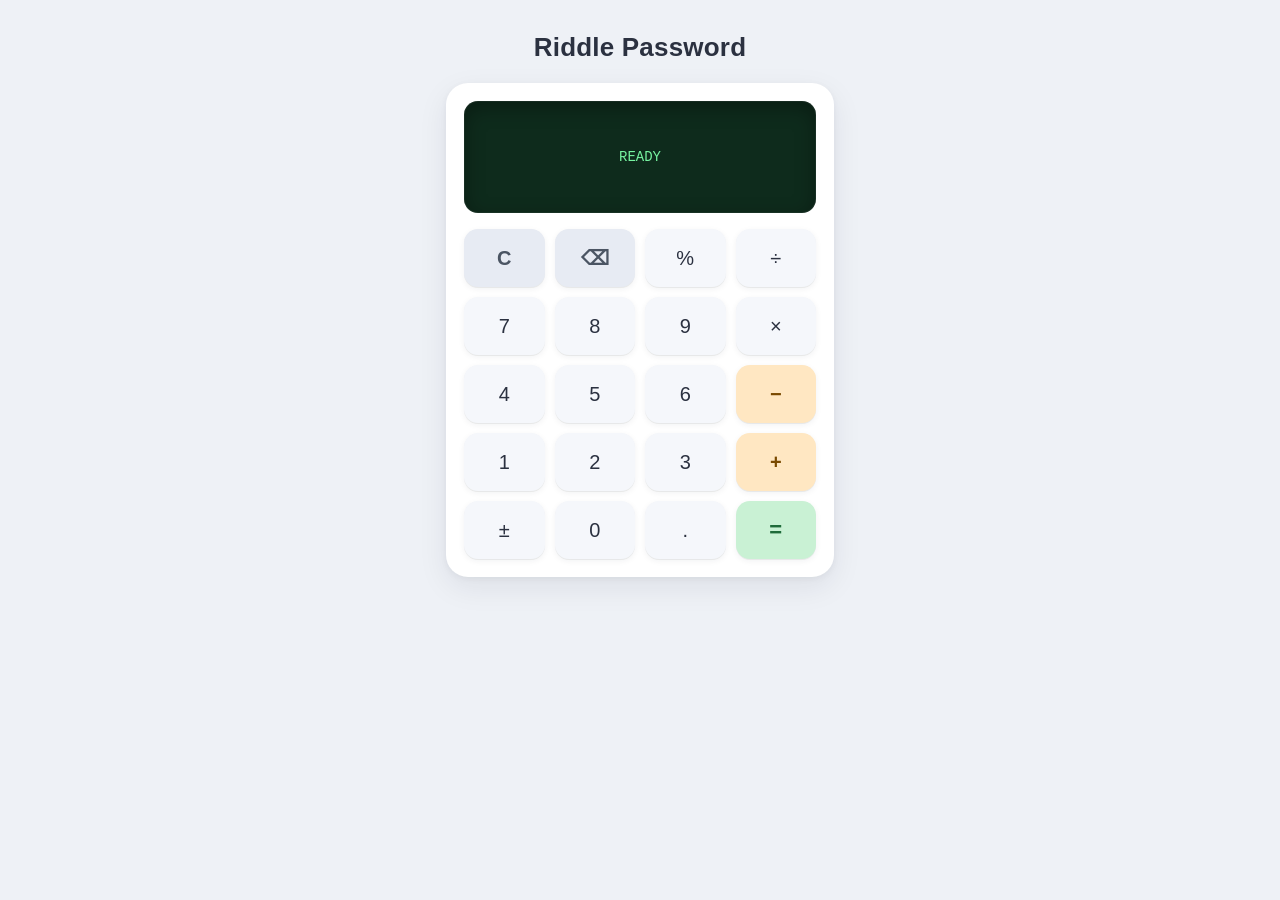
<file: index.html>
<!DOCTYPE html>
<html lang="en">
<head>
  <meta charset="UTF-8" />
  <meta name="viewport" content="width=device-width, initial-scale=1" />
  <title>Riddle Password</title>
  <link rel="stylesheet" href="style.css" />
</head>
<body>
  <main class="page">
    <h1 class="title">Riddle Password</h1>

    <section class="calculator" aria-label="Calculator passcode entry">
      <div class="screen" id="screen" role="status" aria-live="polite">
        <div class="screen-inner" id="screenInner"></div>
      </div>

      <div class="keys" id="keys">
        <button class="key key--fn"    data-action="clear"  aria-label="Clear all">C</button>
        <button class="key key--fn"    data-action="back"   aria-label="Delete last character">⌫</button>
        <button class="key key--decoy" data-action="decoy"  aria-label="Percent, not available">%</button>
        <button class="key key--decoy" data-action="decoy"  aria-label="Divide, not available">÷</button>

        <button class="key key--decoy" data-action="decoy"  aria-label="7, not available">7</button>
        <button class="key key--decoy" data-action="decoy"  aria-label="8, not available">8</button>
        <button class="key key--decoy" data-action="decoy"  aria-label="9, not available">9</button>
        <button class="key key--decoy" data-action="decoy"  aria-label="Multiply, not available">×</button>

        <button class="key"            data-action="digit" data-value="4" aria-label="4">4</button>
        <button class="key"            data-action="digit" data-value="5" aria-label="5">5</button>
        <button class="key key--decoy" data-action="decoy" aria-label="6, not available">6</button>
        <button class="key key--op"    data-action="op" data-value="-" aria-label="Minus">−</button>

        <button class="key"            data-action="digit" data-value="1" aria-label="1">1</button>
        <button class="key"            data-action="digit" data-value="2" aria-label="2">2</button>
        <button class="key"            data-action="digit" data-value="3" aria-label="3">3</button>
        <button class="key key--op"    data-action="op" data-value="+" aria-label="Plus">+</button>

        <button class="key key--decoy" data-action="decoy" aria-label="Plus minus, not available">±</button>
        <button class="key"            data-action="digit" data-value="0" aria-label="0">0</button>
        <button class="key key--decoy" data-action="decoy" aria-label="Decimal point, not available">.</button>
        <button class="key key--eq"    data-action="submit" aria-label="Submit passcode">=</button>
      </div>
    </section>

    <p class="hint" id="hint" hidden></p>
  </main>

  <script src="script.js"></script>
</body>
</html>
</file>
<file: style.css>
:root {
  --bg: #eef1f6;
  --card: #ffffff;
  --ink: #2b3140;
  --ink-soft: #6b7280;
  --screen-bg: #0e2b1c;
  --screen-ink: #7dffa8;
  --screen-warn: #ffc46b;
  --screen-err: #ff7d7d;
  --key-bg: #f5f7fb;
  --key-bg-hover: #e9edf5;
  --key-bg-active: #dde3ee;
  --key-shadow: 0 1px 0 rgba(0,0,0,0.06), 0 2px 6px rgba(20,30,50,0.06);
  --op: #ffe7c2;
  --eq: #c9f1d4;
  --radius: 16px;
}

* { box-sizing: border-box; }

html, body {
  margin: 0;
  padding: 0;
  background: var(--bg);
  color: var(--ink);
  font-family: -apple-system, BlinkMacSystemFont, "Segoe UI", Roboto, Helvetica, Arial, sans-serif;
  min-height: 100%;
}

.page {
  max-width: 420px;
  margin: 0 auto;
  padding: 32px 16px 48px;
  display: flex;
  flex-direction: column;
  align-items: center;
}

.title {
  font-size: 26px;
  font-weight: 600;
  letter-spacing: 0.2px;
  text-align: center;
  margin: 0 0 20px;
  color: var(--ink);
}

/* Riddle card between header and calculator */
.riddle {
  width: 100%;
  margin: 0 0 18px;
  padding: 16px 18px;
  background: var(--card);
  border: 1px solid #e6ebf3;
  border-radius: 16px;
  box-shadow: 0 4px 14px rgba(20, 30, 50, 0.05);
  text-align: center;
  color: var(--ink);
  font-size: 15.5px;
  line-height: 1.55;
  white-space: pre-line;   /* respects the line breaks in the HTML */
}

.riddle-label {
  display: block;
  font-size: 11px;
  letter-spacing: 1.6px;
  text-transform: uppercase;
  color: var(--ink-soft);
  margin-bottom: 8px;
}

/* Calculator card */
.calculator {
  width: 100%;
  background: var(--card);
  border-radius: 22px;
  padding: 18px;
  box-shadow: 0 10px 30px rgba(20, 30, 50, 0.08), 0 2px 6px rgba(20, 30, 50, 0.05);
}

/* Digital screen */
.screen {
  background: var(--screen-bg);
  color: var(--screen-ink);
  border-radius: 14px;
  min-height: 112px;
  padding: 14px 16px;
  display: flex;
  align-items: center;
  justify-content: center;
  text-align: center;
  font-family: "SFMono-Regular", Menlo, Consolas, "Liberation Mono", monospace;
  font-size: 15px;
  line-height: 1.5;
  white-space: pre-line;
  word-break: break-word;
  overflow: hidden;
  box-shadow: inset 0 0 0 1px rgba(255,255,255,0.05), inset 0 6px 20px rgba(0,0,0,0.35);
}

.screen-inner { width: 100%; }

.screen--idle .screen-inner { font-size: 14px; opacity: 0.95; }
.screen--input .screen-inner { font-size: 30px; font-weight: 600; letter-spacing: 1px; }
.screen--error { color: var(--screen-err); }
.screen--error .screen-inner { font-size: 20px; font-weight: 600; }
.screen--success { color: var(--screen-ink); }
.screen--success .screen-inner { font-size: 20px; font-weight: 700; letter-spacing: 1px; }
.screen--locked { color: var(--screen-warn); }
.screen--locked .screen-inner { font-size: 22px; font-weight: 700; letter-spacing: 1px; }
.screen--flash { color: var(--screen-warn); }
.screen--flash .screen-inner { font-size: 18px; font-weight: 600; }

/* Keypad */
.keys {
  display: grid;
  grid-template-columns: repeat(4, 1fr);
  gap: 10px;
  margin-top: 16px;
}

.key {
  appearance: none;
  border: none;
  outline: none;
  cursor: pointer;
  height: 58px;
  border-radius: 14px;
  background: var(--key-bg);
  color: var(--ink);
  font-size: 20px;
  font-weight: 500;
  box-shadow: var(--key-shadow);
  transition: background-color 0.12s ease, transform 0.06s ease;
  -webkit-tap-highlight-color: transparent;
}

.key:hover   { background: var(--key-bg-hover); }
.key:active  { background: var(--key-bg-active); transform: translateY(1px); }
.key:focus-visible { outline: 3px solid #7aa7ff; outline-offset: 2px; }

.key--fn   { background: #e7ebf3; color: #4b5563; font-weight: 600; }
.key--fn:hover { background: #dbe1ec; }
.key--op   { background: var(--op); color: #7a4a00; font-weight: 600; }
.key--op:hover { background: #ffdfae; }
.key--eq   { background: var(--eq); color: #1f6b3a; font-weight: 700; font-size: 22px; }
.key--eq:hover { background: #b6ecc5; }
.key--decoy { /* looks identical to a normal key, but does nothing */ }

.key:disabled {
  opacity: 0.55;
  cursor: not-allowed;
  transform: none;
}

/* Hint below calculator */
.hint {
  width: 100%;
  margin: 18px 0 0;
  padding: 12px 14px;
  background: #fff6e5;
  border: 1px solid #ffe0ad;
  border-radius: 14px;
  color: #7a5410;
  font-size: 15px;
  line-height: 1.4;
  text-align: center;
  box-shadow: 0 4px 12px rgba(180, 120, 20, 0.08);
}

.hint[hidden] { display: none; }

/* Secure page */
.secure-wrap {
  max-width: 460px;
  margin: 60px auto 0;
  padding: 28px 22px;
  background: var(--card);
  border-radius: 22px;
  box-shadow: 0 10px 30px rgba(20, 30, 50, 0.08);
  text-align: center;
}

.secure-wrap h1 {
  margin: 0 0 8px;
  font-size: 24px;
  color: var(--ink);
}

.secure-wrap p {
  margin: 0 0 22px;
  color: var(--ink-soft);
  font-size: 15px;
  line-height: 1.5;
}

.btn-logout {
  appearance: none;
  border: none;
  cursor: pointer;
  background: #ff6b6b;
  color: #fff;
  font-size: 16px;
  font-weight: 600;
  padding: 12px 22px;
  border-radius: 12px;
  box-shadow: 0 4px 14px rgba(255, 107, 107, 0.35);
  transition: background-color 0.15s ease, transform 0.06s ease;
}
.btn-logout:hover { background: #ff5252; }
.btn-logout:active { transform: translateY(1px); }

/* Small screens */
@media (max-width: 380px) {
  .key { height: 52px; font-size: 18px; border-radius: 12px; }
  .screen { min-height: 100px; }
  .screen--input .screen-inner { font-size: 26px; }
  .title { font-size: 22px; }
}
</file>
